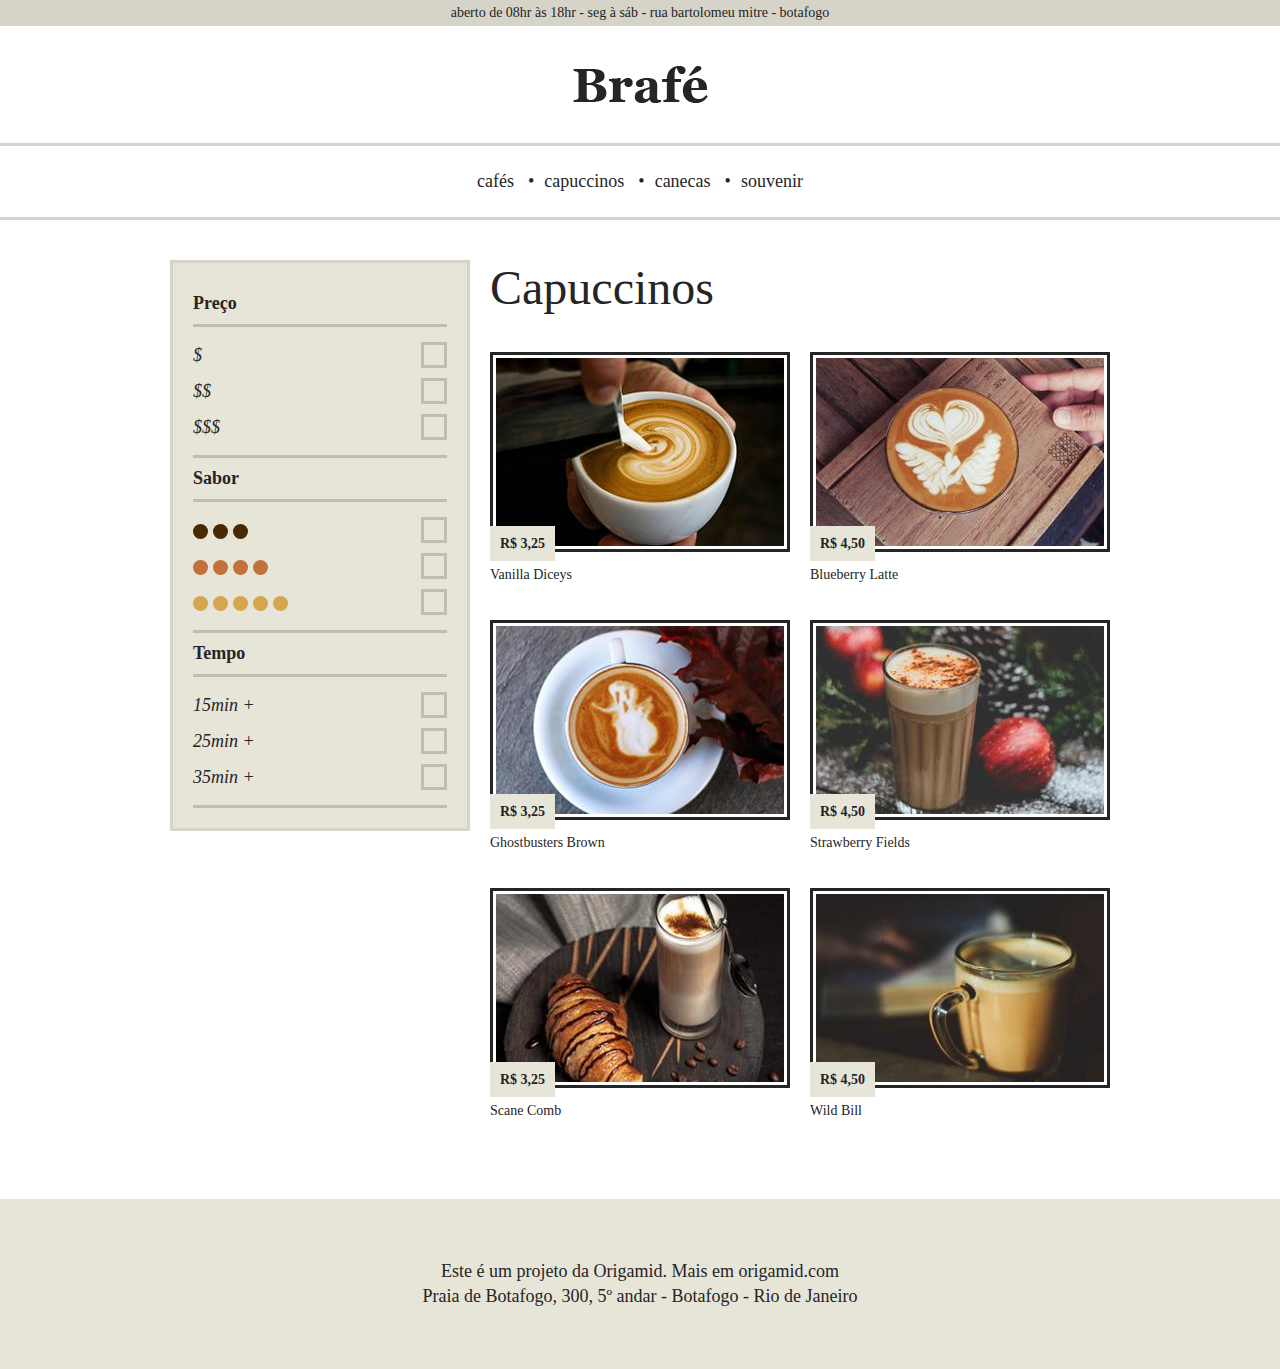
<file: index.html>
<!DOCTYPE html>
<html lang="pt-br">
<head>
    <meta charset="UTF-8">
    <meta http-equiv="X-UA-Compatible" content="IE=edge">
    <meta name="viewport" content="width=device-width, initial-scale=1, shrink-to-fit=no">
    <title>Brafé - 2</title>

    <link rel="stylesheet" href="css/style.css">
</head>
<body>

    <header>
        <div class="header-informacoes">
            <P>aberto de 08hr às 18hr - seg à sáb - rua bartolomeu mitre - botafogo</P>
        </div>
        <a class="header-logo" href="index.html">
            <img src="img/brafe.png" alt="Brafé">
        </a>
        <nav class="header-menu">
            <ul>
                <li><a href="#">cafés</a></li>
                <li><a href="#">capuccinos</a></li>
                <li><a href="#">canecas</a></li>
                <li><a href="#">souvenir</a></li>
            </ul>
        </nav>
    </header>
    <!-- Final Info-->

    <div class="container">
        <nav class="filtro">
            <h2>Preço</h2>
            <ul>
                <li>$</li>
                <li>$$</li>
                <li>$$$</li>
            </ul>
            <h2>Sabor</h2>
            <ul class="sabor">
                <li><span class="sabor-3">Marrom</span></li>
                <li><span class="sabor-4">Laranja</span></li>
                <li><span class="sabor-5">Amarelo</span></li>
            </ul>
            <h2>Tempo</h2>
            <ul>
                <li>15min +</li>
                <li>25min +</li>
                <li>35min +</li>
            </ul>
        </nav>
    <!-- Final Filtro -->
        
    
        <section class="produtos">
            <h1>Capuccinos</h1>
            <ul>
				<li>
					<img src="img/cafe-1.jpg" alt="Café 1">
					<span>R$ 3,25</span>
					<h2>Vanilla Diceys</h2>
				</li>
				<li>
					<img src="img/cafe-2.jpg" alt="Café 1">
					<span>R$ 4,50</span>
					<h2>Blueberry Latte</h2>
				</li>
				<li>
					<img src="img/cafe-3.jpg" alt="Café 1">
					<span>R$ 3,25</span>
					<h2>Ghostbusters Brown</h2>
				</li>
				<li>
					<img src="img/cafe-4.jpg" alt="Café 1">
					<span>R$ 4,50</span>
					<h2>Strawberry Fields</h2>
				</li>
				<li>
					<img src="img/cafe-5.jpg" alt="Café 1">
					<span>R$ 3,25</span>
					<h2>Scane Comb</h2>
				</li>
				<li>
					<img src="img/cafe-6.jpg" alt="Café 1">
					<span>R$ 4,50</span>
					<h2>Wild Bill</h2>
				</li>
			</ul>
        </section>
    </div>

        <footer class="footer">
            <p>Este é um projeto da Origamid. Mais em origamid.com</p>Praia de Botafogo, 300, 5º andar - Botafogo - Rio de Janeiro</p>
        </footer>
    
</body>
</html>
</file>
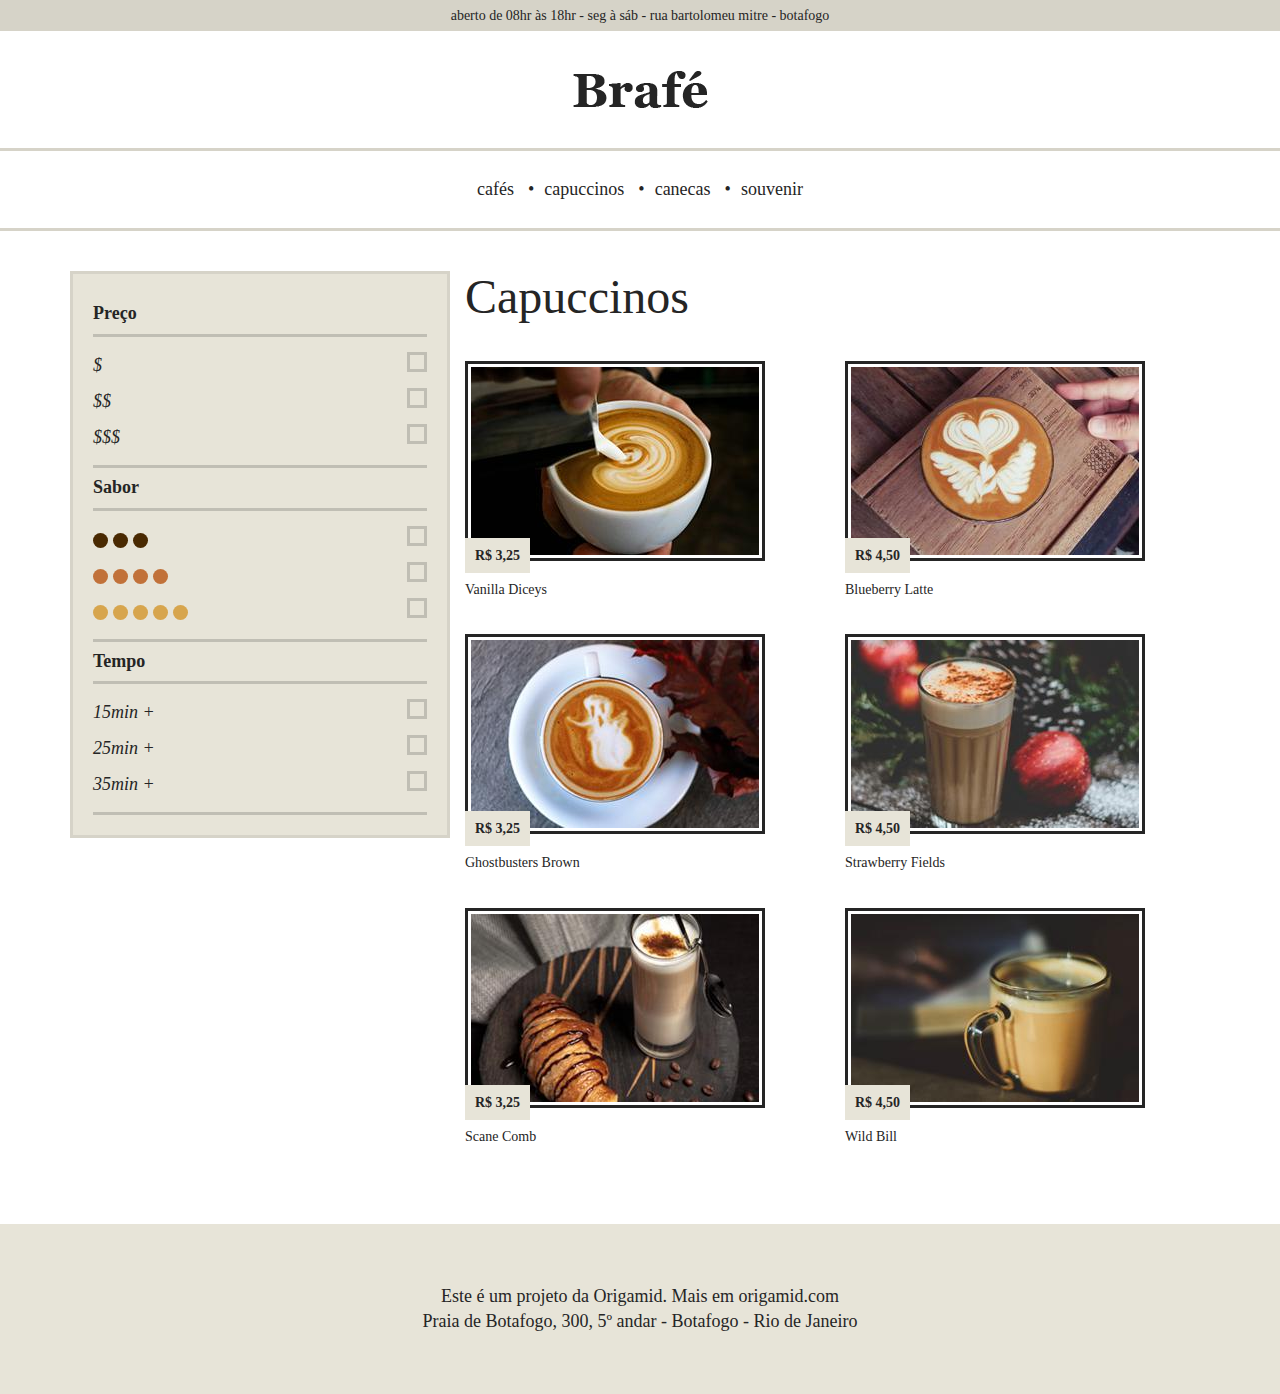
<file: brafe-2-bootstrap/index.html>
<!DOCTYPE html>
<html lang="pt-br">
<head>
    <meta charset="UTF-8">
    <meta http-equiv="X-UA-Compatible" content="IE=edge">
    <meta name="viewport" content="width=device-width, initial-scale=1, shrink-to-fit=no">
	<title>Brafé - 2</title>

	<link rel="stylesheet" href="css/bootstrap.min.css">
	<link rel="stylesheet" href="css/style.css">
</head>
<body>
	
	<header>
		<div class="header-informacoes">
			<p>aberto de 08hr às 18hr - seg à sáb - rua bartolomeu mitre - botafogo</p>
		</div>
		<a class="header-logo" href="index.html">
			<img src="img/brafe.png" alt="Brafé">
		</a>
		<nav class="header-menu">
			<ul>
				<li><a href="#">cafés</a></li>
				<li><a href="#">capuccinos</a></li>
				<li><a href="#">canecas</a></li>
				<li><a href="#">souvenir</a></li>
			</ul>
		</nav>
	</header>
	<!-- Final Info -->
	
	<div class="container">
		<div class="row">
			<nav class="filtro col-md-4">
				<h2>Preço</h2>
				<ul>
					<li>$</li>
					<li>$$</li>
					<li>$$$</li>
				</ul>
				<h2>Sabor</h2>
				<ul class="sabor">
					<li><span class="sabor-3">Marrom</span></li>
					<li><span class="sabor-4">Laranja</span></li>
					<li><span class="sabor-5">Amarelo</span></li>
				</ul>
				<h2>Tempo</h2>
				<ul>
					<li>15min +</li>
					<li>25min +</li>
					<li>35min +</li>
				</ul>
			</nav>
	<!-- Final Filtro -->

			<section class="produtos col-md-8">
				<h1>Capuccinos</h1>
				<ul class="row">
					<li class="col-6">
						<img src="img/cafe-1.jpg" alt="Café 1">
						<span>R$ 3,25</span>
						<h2>Vanilla Diceys</h2>
					</li>

					<li class="col-6">
						<img src="img/cafe-2.jpg" alt="Café 1">
						<span>R$ 4,50</span>
						<h2>Blueberry Latte</h2>
					</li>

					<li class="col-6">
						<img src="img/cafe-3.jpg" alt="Café 1">
						<span>R$ 3,25</span>
						<h2>Ghostbusters Brown</h2>
					</li>

					<li class="col-6">
						<img src="img/cafe-4.jpg" alt="Café 1">
						<span>R$ 4,50</span>
						<h2>Strawberry Fields</h2>
					</li>

					<li class="col-6">
						<img src="img/cafe-5.jpg" alt="Café 1">
						<span>R$ 3,25</span>
						<h2>Scane Comb</h2>
					</li>

					<li class="col-6">
						<img src="img/cafe-6.jpg" alt="Café 1">
						<span>R$ 4,50</span>
						<h2>Wild Bill</h2>
					</li>
				</ul>
			</section>
		</div>
	</div>
	<!-- Final Produtos -->
	
	<footer class="footer">
		<p>Este é um projeto da Origamid. Mais em origamid.com</p>
		<p>Praia de Botafogo, 300, 5º andar - Botafogo - Rio de Janeiro</p>
	</footer>
	
</body>
</html>
</file>
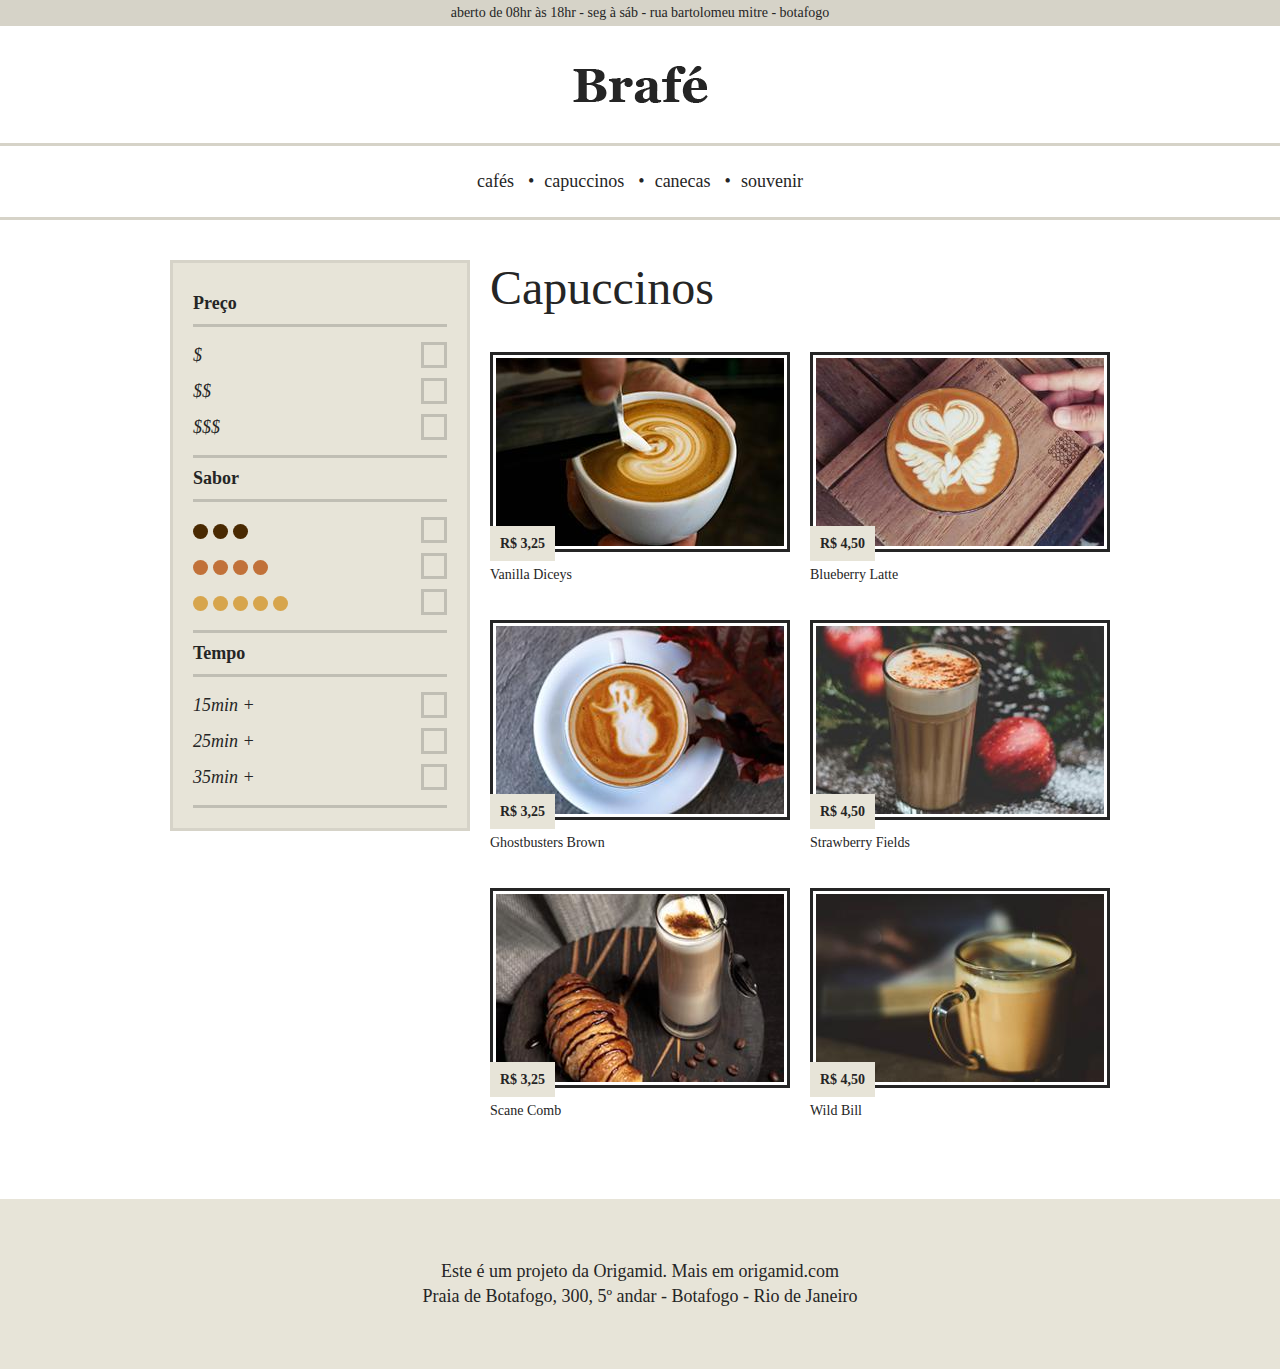
<file: brafe-2-flexbox/index.html>
<!DOCTYPE html>
<html lang="pt-br">
<head>
    <meta charset="UTF-8">
    <meta http-equiv="X-UA-Compatible" content="IE=edge">
    <meta name="viewport" content="width=device-width, initial-scale=1, shrink-to-fit=no">
	<title>Brafé - 2</title>

	<link rel="stylesheet" href="css/flex.css">
	<link rel="stylesheet" href="css/style.css">
</head>
<body>
	
	<header>
		<div class="header-informacoes">
			<p>aberto de 08hr às 18hr - seg à sáb - rua bartolomeu mitre - botafogo</p>
		</div>
		<a class="header-logo" href="index.html">
			<img src="img/brafe.png" alt="Brafé">
		</a>
		<nav class="header-menu">
			<ul>
				<li><a href="#">cafés</a></li>
				<li><a href="#">capuccinos</a></li>
				<li><a href="#">canecas</a></li>
				<li><a href="#">souvenir</a></li>
			</ul>
		</nav>
	</header>
	<!-- Final Info -->
	
	<div class="flex">
		<nav class="filtro flex-item-4">
			<h2>Preço</h2>
			<ul>
				<li>$</li>
				<li>$$</li>
				<li>$$$</li>
			</ul>
			<h2>Sabor</h2>
			<ul class="sabor">
				<li><span class="sabor-3">Marrom</span></li>
				<li><span class="sabor-4">Laranja</span></li>
				<li><span class="sabor-5">Amarelo</span></li>
			</ul>
			<h2>Tempo</h2>
			<ul>
				<li>15min +</li>
				<li>25min +</li>
				<li>35min +</li>
			</ul>
		</nav>
	<!-- Final Filtro -->
		
		<section class="produtos flex-item-8">
			<h1>Capuccinos</h1>
			<ul class="flex-row">
				<li class="flex-item-6">
					<img src="img/cafe-1.jpg" alt="Café 1">
					<span>R$ 3,25</span>
					<h2>Vanilla Diceys</h2>
				</li>
				
				<li class="flex-item-6">
					<img src="img/cafe-2.jpg" alt="Café 1">
					<span>R$ 4,50</span>
					<h2>Blueberry Latte</h2>
				</li>
				
				<li class="flex-item-6">
					<img src="img/cafe-3.jpg" alt="Café 1">
					<span>R$ 3,25</span>
					<h2>Ghostbusters Brown</h2>
				</li>
				
				<li class="flex-item-6">
					<img src="img/cafe-4.jpg" alt="Café 1">
					<span>R$ 4,50</span>
					<h2>Strawberry Fields</h2>
				</li>
				
				<li class="flex-item-6">
					<img src="img/cafe-5.jpg" alt="Café 1">
					<span>R$ 3,25</span>
					<h2>Scane Comb</h2>
				</li>
				
				<li class="flex-item-6">
					<img src="img/cafe-6.jpg" alt="Café 1">
					<span>R$ 4,50</span>
					<h2>Wild Bill</h2>
				</li>
			</ul>
		</section>
	</div>
	<!-- Final Produtos -->
	
	<footer class="footer">
		<p>Este é um projeto da Origamid. Mais em origamid.com</p>
		<p>Praia de Botafogo, 300, 5º andar - Botafogo - Rio de Janeiro</p>
	</footer>
	
</body>
</html>
</file>
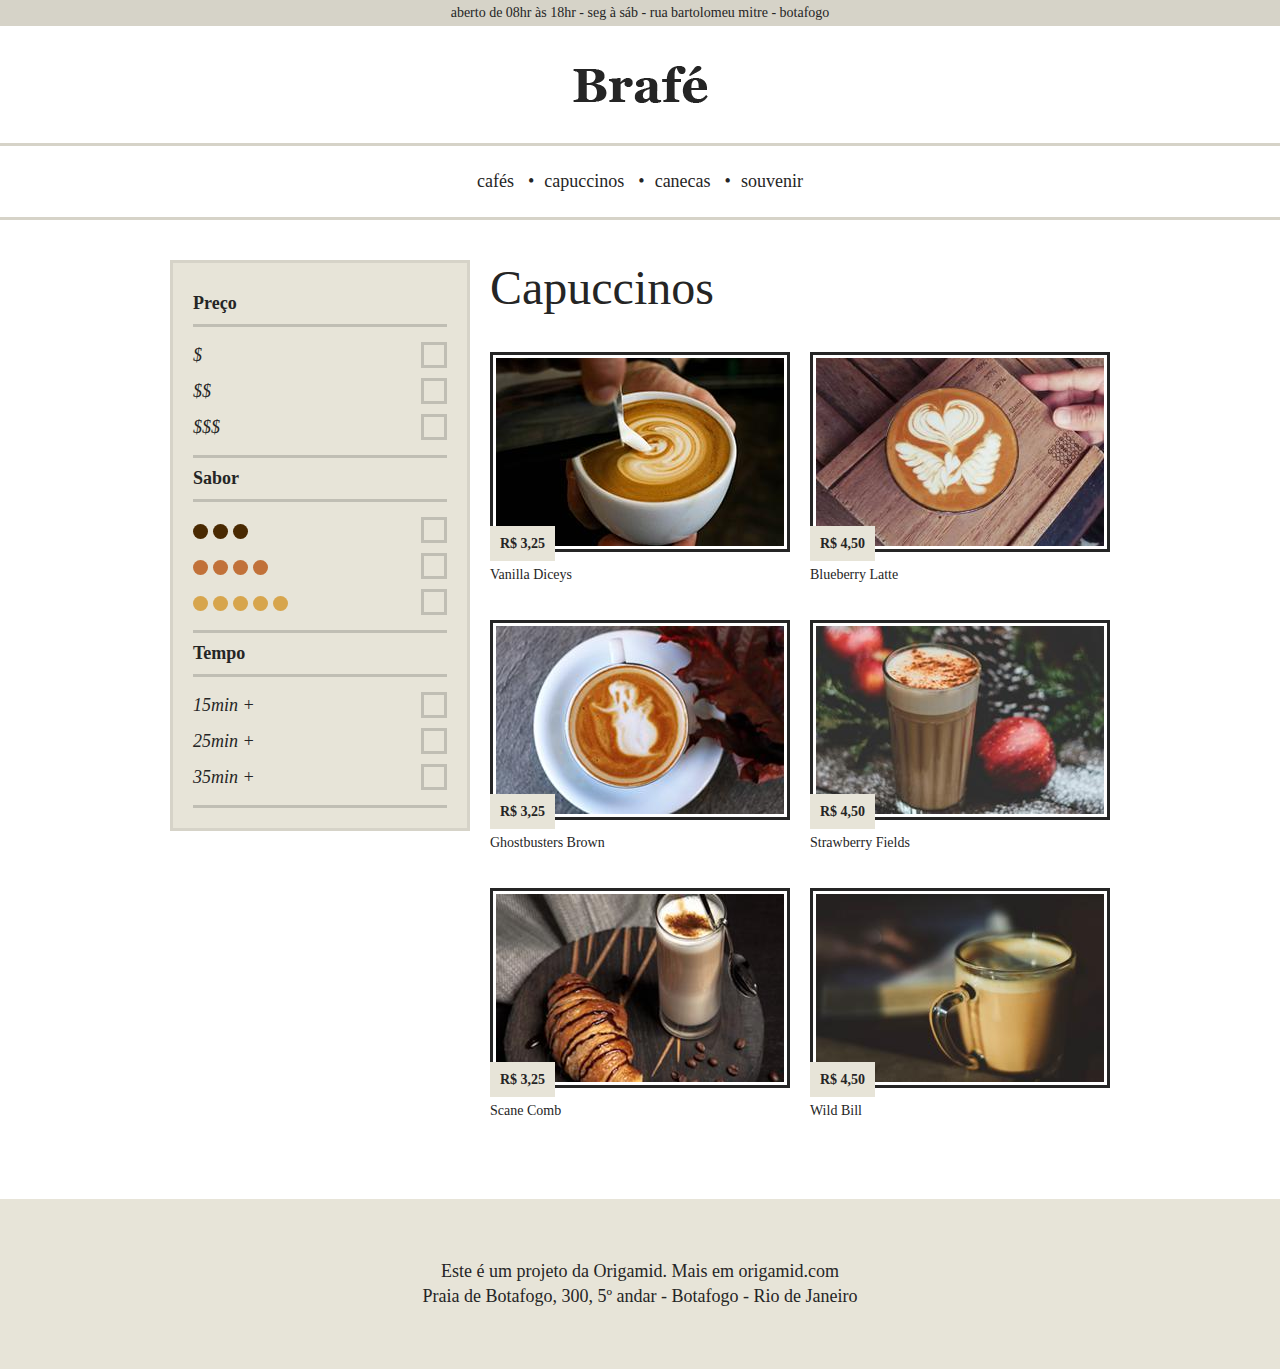
<file: brafe-2-grid/index.html>
<!DOCTYPE html>
<html lang="pt-br">
<head>
    <meta charset="UTF-8">
    <meta http-equiv="X-UA-Compatible" content="IE=edge">
    <meta name="viewport" content="width=device-width, initial-scale=1, shrink-to-fit=no">
	<title>Brafé - 2</title>

	<link rel="stylesheet" href="css/grid.css">
	<link rel="stylesheet" href="css/style.css">
</head>
<body>
	
	<header>
		<div class="header-informacoes">
			<p>aberto de 08hr às 18hr - seg à sáb - rua bartolomeu mitre - botafogo</p>
		</div>
		<a class="header-logo" href="index.html">
			<img src="img/brafe.png" alt="Brafé">
		</a>
		<nav class="header-menu">
			<ul>
				<li><a href="#">cafés</a></li>
				<li><a href="#">capuccinos</a></li>
				<li><a href="#">canecas</a></li>
				<li><a href="#">souvenir</a></li>
			</ul>
		</nav>
	</header>
	<!-- Final Info -->
	
	<div class="container">
		<nav class="filtro grid-4">
			<h2>Preço</h2>
			<ul>
				<li>$</li>
				<li>$$</li>
				<li>$$$</li>
			</ul>
			<h2>Sabor</h2>
			<ul class="sabor">
				<li><span class="sabor-3">Marrom</span></li>
				<li><span class="sabor-4">Laranja</span></li>
				<li><span class="sabor-5">Amarelo</span></li>
			</ul>
			<h2>Tempo</h2>
			<ul>
				<li>15min +</li>
				<li>25min +</li>
				<li>35min +</li>
			</ul>
		</nav>
	<!-- Final Filtro -->
		
		<section class="produtos grid-8">
			<h1>Capuccinos</h1>
			<ul class="row">
				<li class="grid-mobile-6">
					<img src="img/cafe-1.jpg" alt="Café 1">
					<span>R$ 3,25</span>
					<h2>Vanilla Diceys</h2>
				</li>
				
				<li class="grid-mobile-6">
					<img src="img/cafe-2.jpg" alt="Café 1">
					<span>R$ 4,50</span>
					<h2>Blueberry Latte</h2>
				</li>
				
				<li class="grid-mobile-6">
					<img src="img/cafe-3.jpg" alt="Café 1">
					<span>R$ 3,25</span>
					<h2>Ghostbusters Brown</h2>
				</li>
				
				<li class="grid-mobile-6">
					<img src="img/cafe-4.jpg" alt="Café 1">
					<span>R$ 4,50</span>
					<h2>Strawberry Fields</h2>
				</li>
				
				<li class="grid-mobile-6">
					<img src="img/cafe-5.jpg" alt="Café 1">
					<span>R$ 3,25</span>
					<h2>Scane Comb</h2>
				</li>
				
				<li class="grid-mobile-6">
					<img src="img/cafe-6.jpg" alt="Café 1">
					<span>R$ 4,50</span>
					<h2>Wild Bill</h2>
				</li>
			</ul>
		</section>
	</div>
	<!-- Final Produtos -->
	
	<footer class="footer">
		<p>Este é um projeto da Origamid. Mais em origamid.com</p>
		<p>Praia de Botafogo, 300, 5º andar - Botafogo - Rio de Janeiro</p>
	</footer>
	
</body>
</html>
</file>
<file: css/style.css>
body, p, h1, h2, ul, li {
	margin: 0px;
	padding: 0px;
}

li {
	list-style: none;
}

body {
	font-family: Georgia, serif;
	color: #252525;
}

* {
	box-sizing: border-box;
}

/* Menu */

.header-informacoes {
	font-size: 0.875em;
	background: #d6d3c8;
	padding: 5px 0;
	text-align: center;
}

.header-logo img {
	display: block;
	margin: 40px auto;
}

.header-menu {
	border-top: 3px solid #d6d3c8;
	border-bottom: 3px solid #d6d3c8;
	text-align: center;
	margin-bottom: 40px;
	padding: 20px 0;
}

.header-menu li {
	display: inline-block;
}

.header-menu li a {
	display: block;
	padding: 5px 10px 5px 0;
	text-decoration: none;
	color: #252525;
	font-size: 1.125em;
}

.header-menu li a::before {
	content: '•';
	padding-right: 10px;
}

.header-menu li:first-child a::before {
	content: '';
}

/* Conteúdo */

.container {
	max-width: 960px;
	margin: 0 auto;
}

.container::after, .container::before {
	content: '';
	display: table;
	clear: both;
}

/* Filtro */

.filtro {
	background: #e7e4d8;
	border: 3px solid #d6d3c8;
	width: 300px;
	margin: 0 10px;
	padding: 20px;
	float: left;
}

@media (min-width: 740px) and (max-width: 980px) {
	.container {
		max-width: 720px;
	}
	.filtro {
		width: 220px;
	}
}

@media (max-width: 739px) {
	.container {
		max-width: 300px;
	}
	.filtro {
		display: none;
	}
}

.filtro h2 {
	font-size: 1.125em;
	padding: 10px 0
}

.filtro ul {
	border-top: 3px solid #c0beb4;
	border-bottom: 3px solid #c0beb4;
	padding: 10px 0;
}

.filtro li {
	font-style: italic;
	font-size: 1.125em;
	line-height: 2;
}

.filtro li::after {
	content: '';
	display: block;
	width: 20px;
	height: 20px;
	border: 3px solid #c0beb4;
	float: right;
	margin-top: 5px;
}

.sabor {
	overflow: hidden;
}

.sabor span {
	text-indent: -200px;
	display: inline-block;
	width: 15px;
	height: 15px;
	background: currentColor;
	border-radius: 50%;
	vertical-align: middle;
}

.sabor-3 {
	color: #492901;
	box-shadow: 20px 0 0 0 currentColor,
				40px 0 0 0 currentColor;
}

.sabor-4 {
	color: #c17139;
	box-shadow: 20px 0 0 0 currentColor,
				40px 0 0 0 currentColor,
				60px 0 0 0 currentColor;
}

.sabor-5 {
	color: #d7a54d;
	box-shadow: 20px 0 0 0 currentColor,
				40px 0 0 0 currentColor,
				60px 0 0 0 currentColor,
				80px 0 0 0 currentColor;
}

/* Produtos */

.produtos {
	width: 620px;
	margin: 0 10px;
	float: left;
}

.produtos h1 {
	font-size: 3em;
	font-weight: normal;
}

.produtos li {
	width: 300px;
	float: left;
}

.produtos li:nth-child(even) {
	margin-left: 20px;
}

.produtos li img {
	display: block;
	max-width: 100%;
	border: 3px solid #fff;
	box-shadow: 0 0 0 3px #252525;
	margin: 40px 3px 0 3px;
}

.produtos li span {
	background: #e7e4d8;
	padding: 10px;
	font-size: 0.875em;
	font-weight: bold;
	position: relative;
	top: -15px;;
}

.produtos li h2 {
	font-size: 0.875em;
	font-weight: normal;
}

@media (min-width: 740px) and (max-width: 980px) {
	.produtos {
		width: 460px;
	}
	.produtos li {
		width: 220px;
	}
}

@media (max-width: 739px) {
	.produtos {
		width: 300px;
	}
	.produtos li {
		width: 140px;
	}
}

.footer {
	background: #e7e4d8;
	text-align: center;
	padding: 60px 0;
	font-size: 1.125em;
	line-height: 1.4em;
	margin-top: 80px;
}
</file>
<file: brafe-2-bootstrap/css/style.css>
body, p, h1, h2, ul, li {
	margin: 0px;
	padding: 0px;
}

li {
	list-style: none;
}

body {
	font-family: Georgia, serif;
	color: #252525;
}

* {
	box-sizing: border-box;
}

/* Menu */

.header-informacoes {
	font-size: 0.875em;
	background: #d6d3c8;
	padding: 5px 0;
	text-align: center;
}

.header-logo img {
	display: block;
	margin: 40px auto;
}

.header-menu {
	border-top: 3px solid #d6d3c8;
	border-bottom: 3px solid #d6d3c8;
	text-align: center;
	margin-bottom: 40px;
	padding: 20px 0;
}

.header-menu li {
	display: inline-block;
}

.header-menu li a {
	display: block;
	padding: 5px 10px 5px 0;
	text-decoration: none;
	color: #252525;
	font-size: 1.125em;
}

.header-menu li a::before {
	content: '•';
	padding-right: 10px;
}

.header-menu li:first-child a::before {
	content: '';
}

/* Filtro */

.filtro {
	background: #e7e4d8;
	border: 3px solid #d6d3c8;
	padding: 20px;
	align-self: flex-start;
}

@media (max-width: 768px) {
	.filtro {
		display: none;
	}
}

.filtro h2 {
	font-size: 1.125em;
	padding: 10px 0;
	font-weight: bold;
}

.filtro ul {
	border-top: 3px solid #c0beb4;
	border-bottom: 3px solid #c0beb4;
	padding: 10px 0;
}

.filtro li {
	font-style: italic;
	font-size: 1.125em;
	line-height: 2;
}

.filtro li::after {
	content: '';
	display: block;
	width: 20px;
	height: 20px;
	border: 3px solid #c0beb4;
	float: right;
	margin-top: 5px;
}

.sabor {
	overflow: hidden;
}

.sabor span {
	text-indent: -200px;
	display: inline-block;
	width: 15px;
	height: 15px;
	background: currentColor;
	border-radius: 50%;
	vertical-align: middle;
}

.sabor-3 {
	color: #492901;
	box-shadow: 20px 0 0 0 currentColor,
				40px 0 0 0 currentColor;
}

.sabor-4 {
	color: #c17139;
	box-shadow: 20px 0 0 0 currentColor,
				40px 0 0 0 currentColor,
				60px 0 0 0 currentColor;
}

.sabor-5 {
	color: #d7a54d;
	box-shadow: 20px 0 0 0 currentColor,
				40px 0 0 0 currentColor,
				60px 0 0 0 currentColor,
				80px 0 0 0 currentColor;
}

/* Produtos */

.produtos h1 {
	font-size: 3em;
	font-weight: normal;
}

.produtos li img {
	display: block;
	max-width: 100%;
	border: 3px solid #fff;
	box-shadow: 0 0 0 3px #252525;
	margin: 40px 3px 0 3px;
}

.produtos li span {
	background: #e7e4d8;
	padding: 10px;
	font-size: 0.875em;
	font-weight: bold;
	position: relative;
	top: -15px;;
}

.produtos li h2 {
	font-size: 0.875em;
	font-weight: normal;
}

.footer {
	background: #e7e4d8;
	text-align: center;
	padding: 60px 0;
	font-size: 1.125em;
	line-height: 1.4em;
	margin-top: 80px;
}
</file>
<file: brafe-2-flexbox/css/flex.css>
.flex {
	max-width: 960px;
	margin: 0 auto;
	display: flex;
	flex-wrap: wrap;
}

.flex-row {
	margin-left: -10px;
	margin-right: -10px;
	display: flex;
	flex-wrap: wrap;
}

.flex-item-4, .flex-item-6, .flex-item-8 {
	margin-left: 10px;
	margin-right: 10px;
	align-self: flex-start;
}

.flex-item-4 {
	flex: 0 0 calc(33.333% - 20px);
	max-width: calc(33.333% - 20px);
}

.flex-item-6 {
	flex: 0 0 calc(50% - 20px);
	max-width: calc(50% - 20px);
}

.flex-item-8 {
	flex: 0 0 calc(66.666% - 20px);
	max-width: calc(66.666% - 20px);
}

@media (max-width: 739px) {
	.flex {
		max-width: 300px;
		flex-direction: column;
	}
	.flex-item-4, .flex-item-8 {
		margin-left: 0px;
		margin-right: 0px;
		max-width: 100%;
		align-self: auto;
	}
}
</file>
<file: brafe-2-flexbox/css/style.css>
body, p, h1, h2, ul, li {
	margin: 0px;
	padding: 0px;
}

li {
	list-style: none;
}

body {
	font-family: Georgia, serif;
	color: #252525;
}

* {
	box-sizing: border-box;
}

/* Menu */

.header-informacoes {
	font-size: 0.875em;
	background: #d6d3c8;
	padding: 5px 0;
	text-align: center;
}

.header-logo img {
	display: block;
	margin: 40px auto;
}

.header-menu {
	border-top: 3px solid #d6d3c8;
	border-bottom: 3px solid #d6d3c8;
	text-align: center;
	margin-bottom: 40px;
	padding: 20px 0;
}

.header-menu li {
	display: inline-block;
}

.header-menu li a {
	display: block;
	padding: 5px 10px 5px 0;
	text-decoration: none;
	color: #252525;
	font-size: 1.125em;
}

.header-menu li a::before {
	content: '•';
	padding-right: 10px;
}

.header-menu li:first-child a::before {
	content: '';
}

/* Filtro */

.filtro {
	background: #e7e4d8;
	border: 3px solid #d6d3c8;
	padding: 20px;
}

@media (max-width: 739px) {
	.filtro {
		display: none;
	}
}

.filtro h2 {
	font-size: 1.125em;
	padding: 10px 0
}

.filtro ul {
	border-top: 3px solid #c0beb4;
	border-bottom: 3px solid #c0beb4;
	padding: 10px 0;
}

.filtro li {
	font-style: italic;
	font-size: 1.125em;
	line-height: 2;
}

.filtro li::after {
	content: '';
	display: block;
	width: 20px;
	height: 20px;
	border: 3px solid #c0beb4;
	float: right;
	margin-top: 5px;
}

.sabor {
	overflow: hidden;
}

.sabor span {
	text-indent: -200px;
	display: inline-block;
	width: 15px;
	height: 15px;
	background: currentColor;
	border-radius: 50%;
	vertical-align: middle;
}

.sabor-3 {
	color: #492901;
	box-shadow: 20px 0 0 0 currentColor,
							40px 0 0 0 currentColor;
}

.sabor-4 {
	color: #c17139;
	box-shadow: 20px 0 0 0 currentColor,
							40px 0 0 0 currentColor,
							60px 0 0 0 currentColor;
}

.sabor-5 {
	color: #d7a54d;
	box-shadow: 20px 0 0 0 currentColor,
							40px 0 0 0 currentColor,
							60px 0 0 0 currentColor,
							80px 0 0 0 currentColor;
}

/* Produtos */

.produtos h1 {
	font-size: 3em;
	font-weight: normal;
}

.produtos li img {
	display: block;
	max-width: 100%;
	border: 3px solid #fff;
	box-shadow: 0 0 0 3px #252525;
	margin: 40px 3px 0 3px;
}

.produtos li span {
	background: #e7e4d8;
	padding: 10px;
	font-size: 0.875em;
	font-weight: bold;
	position: relative;
	top: -15px;;
}

.produtos li h2 {
	font-size: 0.875em;
	font-weight: normal;
}

.footer {
	background: #e7e4d8;
	text-align: center;
	padding: 60px 0;
	font-size: 1.125em;
	line-height: 1.4em;
	margin-top: 80px;
}
</file>
<file: brafe-2-grid/css/grid.css>
.container {
	max-width: 960px;
	margin: 0 auto;
}

.container::after, .container::before {
	content: '';
	display: table;
	clear: both;
}

.grid-1, .grid-2, .grid-3, .grid-4, .grid-5, .grid-6, .grid-7, .grid-8, .grid-9, .grid-10, .grid-11, .grid-12, .grid-mobile-6 {
	float: left;
	display: block;
	min-height: 1px;
	margin-left: 10px;
	margin-right: 10px;
}

.grid-1 {
	width: calc(8.333% - 20px);
}

.grid-2 {
	width: calc(16.666% - 20px);
}

.grid-3 {
	width: calc(25% - 20px);
}

.grid-4 {
	width: calc(33.333% - 20px);
}

.grid-5 {
	width: calc(41.666% - 20px);
}

.grid-6 {
	width: calc(50% - 20px);
}

.grid-7 {
	width: calc(58.333% - 20px);
}

.grid-8 {
	width: calc(66.666% - 20px);
}

.grid-9 {
	width: calc(75% - 20px);
}

.grid-10 {
	width: calc(83.333% - 20px);
}

.grid-11 {
	width: calc(91.666% - 20px);
}

.grid-12 {
	width: calc(100% - 20px);
}

.grid-mobile-6 {
	width: calc(50% - 20px);
}

.row {
	margin-left: -10px;
	margin-right: -10px;
}

.row::after, .row::before {
	content: '';
	display: table;
	clear: both;
}

@media (max-width: 739px) {
	.container {
		max-width: 300px;
	}
	.grid-1, .grid-2, .grid-3, .grid-4, .grid-5, .grid-6, .grid-7, .grid-8, .grid-9, .grid-10, .grid-11, .grid-12 {
		float: none;
		width: 100%;
		margin-left: 0px;
		margin-right: 0px;
	}
	.row {
		margin-left: 0px;
		margin-right: 0px;
	}
}
</file>
<file: brafe-2-grid/css/style.css>
body, p, h1, h2, ul, li {
	margin: 0px;
	padding: 0px;
}

li {
	list-style: none;
}

body {
	font-family: Georgia, serif;
	color: #252525;
}

* {
	box-sizing: border-box;
}

/* Menu */

.header-informacoes {
	font-size: 0.875em;
	background: #d6d3c8;
	padding: 5px 0;
	text-align: center;
}

.header-logo img {
	display: block;
	margin: 40px auto;
}

.header-menu {
	border-top: 3px solid #d6d3c8;
	border-bottom: 3px solid #d6d3c8;
	text-align: center;
	margin-bottom: 40px;
	padding: 20px 0;
}

.header-menu li {
	display: inline-block;
}

.header-menu li a {
	display: block;
	padding: 5px 10px 5px 0;
	text-decoration: none;
	color: #252525;
	font-size: 1.125em;
}

.header-menu li a::before {
	content: '•';
	padding-right: 10px;
}

.header-menu li:first-child a::before {
	content: '';
}

/* Filtro */

.filtro {
	background: #e7e4d8;
	border: 3px solid #d6d3c8;
	padding: 20px;
}

@media (max-width: 739px) {
	.filtro {
		display: none;
	}
}

.filtro h2 {
	font-size: 1.125em;
	padding: 10px 0
}

.filtro ul {
	border-top: 3px solid #c0beb4;
	border-bottom: 3px solid #c0beb4;
	padding: 10px 0;
}

.filtro li {
	font-style: italic;
	font-size: 1.125em;
	line-height: 2;
}

.filtro li::after {
	content: '';
	display: block;
	width: 20px;
	height: 20px;
	border: 3px solid #c0beb4;
	float: right;
	margin-top: 5px;
}

.sabor {
	overflow: hidden;
}

.sabor span {
	text-indent: -200px;
	display: inline-block;
	width: 15px;
	height: 15px;
	background: currentColor;
	border-radius: 50%;
	vertical-align: middle;
}

.sabor-3 {
	color: #492901;
	box-shadow: 20px 0 0 0 currentColor,
							40px 0 0 0 currentColor;
}

.sabor-4 {
	color: #c17139;
	box-shadow: 20px 0 0 0 currentColor,
							40px 0 0 0 currentColor,
							60px 0 0 0 currentColor;
}

.sabor-5 {
	color: #d7a54d;
	box-shadow: 20px 0 0 0 currentColor,
							40px 0 0 0 currentColor,
							60px 0 0 0 currentColor,
							80px 0 0 0 currentColor;
}

/* Produtos */

.produtos h1 {
	font-size: 3em;
	font-weight: normal;
}

.produtos li img {
	display: block;
	max-width: 100%;
	border: 3px solid #fff;
	box-shadow: 0 0 0 3px #252525;
	margin: 40px 3px 0 3px;
}

.produtos li span {
	background: #e7e4d8;
	padding: 10px;
	font-size: 0.875em;
	font-weight: bold;
	position: relative;
	top: -15px;;
}

.produtos li h2 {
	font-size: 0.875em;
	font-weight: normal;
}

.footer {
	background: #e7e4d8;
	text-align: center;
	padding: 60px 0;
	font-size: 1.125em;
	line-height: 1.4em;
	margin-top: 80px;
}
</file>
